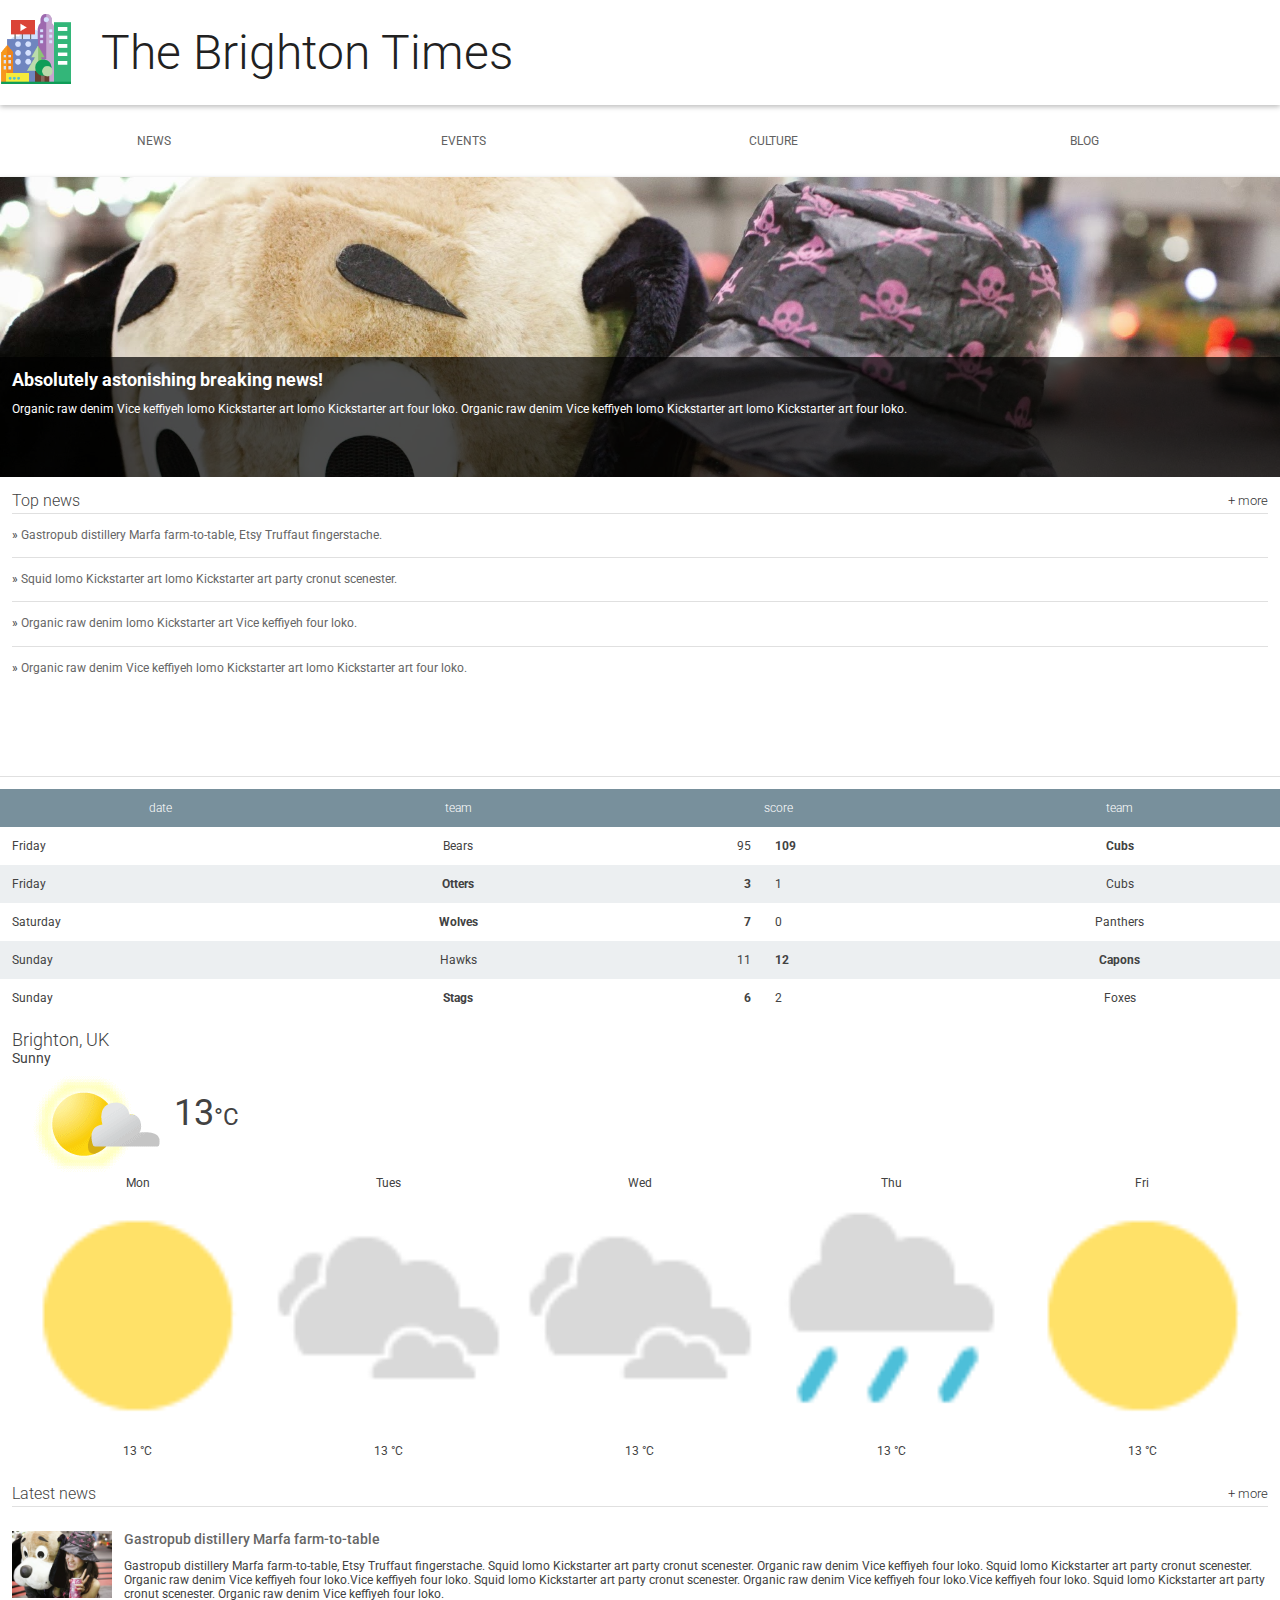
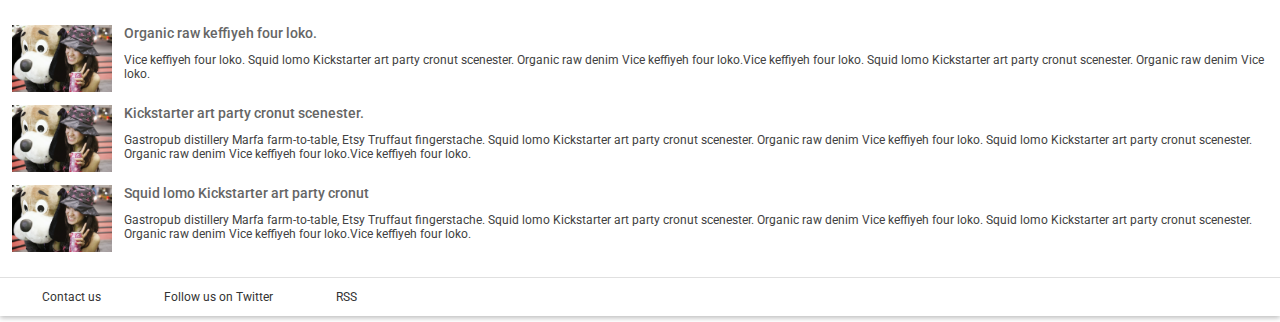
<file: RWDF-L2-Start/Start/index.html>
<!doctype html>
<html lang="en">
  <head>
    <meta charset="utf-8">
    <meta http-equiv="X-UA-Compatible" content="IE=edge">
    <meta name="viewport" content="width=device-width, initial-scale=1.0">
    <title>Brighton Times</title>
    <link href="https://fonts.googleapis.com/css?family=Roboto:300,400,500" rel="stylesheet" type="text/css">
    <link rel="stylesheet" type="text/css" href="main.css">
  </head>
  <body>

    <header class="header">
      <div class="header__inner">
        <img class="header__logo" src="images/city.png" alt="iconic view of a cityscape">
        <h1 class="header__title">
          The Brighton Times
        </h1>
      </div>
    </header>

    <nav id="drawer" class="nav">
      <ul class="nav__list">
        <li class="nav__item"><a href="#">News</a></li>
        <li class="nav__item"><a href="#">Events</a></li>
        <li class="nav__item"><a href="#">Culture</a></li>
        <li class="nav__item"><a href="#">Blog</a></li>
      </ul>
    </nav>

    <main>
      <section class="content">
        <section class="hero">
          <article class="description">
            <h2>Absolutely astonishing breaking news!</h2>
            <p>Organic raw denim Vice keffiyeh lomo Kickstarter art lomo Kickstarter art four loko. Organic raw denim Vice keffiyeh lomo Kickstarter art lomo Kickstarter art four loko.</p>
          </article>
        </section>

        <section class="news top-news">
          <h2 class="news__title">Top news <a href="#" class="news__more">+ more</a></h2>
          <ul>
            <li class="top-news__item">
              <a href="#">Gastropub distillery Marfa farm-to-table, Etsy Truffaut fingerstache.</a>
            </li>
            <li class="top-news__item">
              <a href="#">Squid lomo Kickstarter art lomo Kickstarter art party cronut scenester.</a>
            </li>
            <li class="top-news__item">
              <a href="#">Organic raw denim lomo Kickstarter art Vice keffiyeh four loko.</a>
            </li>
            <li class="top-news__item">
              <a href="#">Organic raw denim Vice keffiyeh lomo Kickstarter art lomo Kickstarter art four loko.</a>
            </li>
          </ul>
        </section>

        <section class="scores">
          <table class="scores__table">
            <thead>
              <tr>
                <th>date</th>
                <th>team</th>
                <th colspan="2">score</th>
                <th>team</th>
              </tr>
            </thead>
            <tbody>
              <tr>
                <td>Friday</td>
                <td>Bears</td>
                <td>95</td>
                <td class="winner">109</td>
                <td class="winner">Cubs</td>
              </tr>
              <tr>
                <td>Friday</td>
                <td class="winner">Otters</td>
                <td class="winner">3</td>
                <td>1</td>
                <td>Cubs</td>
              </tr>
              <tr>
                <td>Saturday</td>
                <td class="winner">Wolves</td>
                <td class="winner">7</td>
                <td>0</td>
                <td>Panthers</td>
              </tr>
              <tr>
                <td>Sunday</td>
                <td>Hawks</td>
                <td>11</td>
                <td class="winner">12</td>
                <td class="winner">Capons</td>
              </tr>
              <tr>
                <td>Sunday</td>
                <td class="winner">Stags</td>
                <td class="winner">6</td>
                <td>2</td>
                <td>Foxes</td>
              </tr>
              
            </tbody>
          </table>
        </section>

        <section class="weather">
          <span class="weather__location">Brighton, UK</span>
          <span class="weather__desc">Sunny</span>
          <span class="weather__today">
          <img class="weather__today__image" src="images/weather.png" alt="icon of a partially sunny day"><span class="weather__today__temp">13</span><span class="weather__today__deg">&deg;C</span>
          </span>
          <ul class="weather__next">
            <li class="weather__next__item">
              <span>Mon</span>
              <img class="weather__next__image" src="images/sunny.png" alt="icon of a sunny day">
              <span>13 &deg;C</span>
            </li><li class="weather__next__item">
              <span>Tues</span>
              <img class="weather__next__image" src="images/cloudy.png" alt="icon of a cloudy day">
              <span>13 &deg;C</span>
            </li><li class="weather__next__item">
              <span>Wed</span>
              <img class="weather__next__image" src="images/cloudy.png" alt="icon of a cloudy day">
              <span>13 &deg;C</span>
            </li><li class="weather__next__item">
              <span>Thu</span>
              <img class="weather__next__image" src="images/rain.png" alt="icon of a rainy day">
              <span>13 &deg;C</span>
            </li><li class="weather__next__item">
              <span>Fri</span>
              <img class="weather__next__image" src="images/sunny.png" alt="icon of a sunny day">
              <span>13 &deg;C</span>
            </li>
          </ul>
        </section>

        <section class="news recent-news">
          <h2 class="news__title">Latest news <a href="#" class="news__more">+ more</a></h2>
          <ul>
            <li class="snippet">
              <img class="snippet__thumbnail" src="images/dog.jpg" alt="picture of a girl with a large, stuffed dog toy">
              <h3 class="snippet__title"><a href="#">Gastropub distillery Marfa farm-to-table</a></h3>
              <p>Gastropub distillery Marfa farm-to-table, Etsy Truffaut fingerstache.
              Squid lomo Kickstarter art party cronut scenester. Organic raw denim Vice keffiyeh four loko. Squid lomo Kickstarter art party cronut scenester. Organic raw denim Vice keffiyeh four loko.Vice keffiyeh four loko. Squid lomo Kickstarter art party cronut scenester. Organic raw denim Vice keffiyeh four loko.Vice keffiyeh four loko. Squid lomo Kickstarter art party cronut scenester. Organic raw denim Vice keffiyeh four loko.
              </p>
            </li>
            <li class="snippet">
              <img class="snippet__thumbnail" src="images/dog.jpg" alt="picture of a girl with a large, stuffed dog toy">
              <h3 class="snippet__title"><a href="#">Organic raw keffiyeh four loko.</a></h3>
              <p>Vice keffiyeh four loko. Squid lomo Kickstarter art party cronut scenester. Organic raw denim Vice keffiyeh four loko.Vice keffiyeh four loko. Squid lomo Kickstarter art party cronut scenester. Organic raw denim Vice loko.
              </p>
            </li>
            <li class="snippet">
              <img class="snippet__thumbnail" src="images/dog.jpg" alt="picture of a girl with a large, stuffed dog toy">
              <h3 class="snippet__title"><a href="#">Kickstarter art party cronut scenester.</a></h3>
              <p>Gastropub distillery Marfa farm-to-table, Etsy Truffaut fingerstache.
              Squid lomo Kickstarter art party cronut scenester. Organic raw denim Vice keffiyeh four loko. Squid lomo Kickstarter art party cronut scenester. Organic raw denim Vice keffiyeh four loko.Vice keffiyeh four loko.
              </p>
            </li>
            <li class="snippet">
              <img class="snippet__thumbnail" src="images/dog.jpg" alt="picture of a girl with a large, stuffed dog toy">
              <h3 class="snippet__title"><a href="#">Squid lomo Kickstarter art party cronut </a></h3>
              <p>Gastropub distillery Marfa farm-to-table, Etsy Truffaut fingerstache.
              Squid lomo Kickstarter art party cronut scenester. Organic raw denim Vice keffiyeh four loko. Squid lomo Kickstarter art party cronut scenester. Organic raw denim Vice keffiyeh four loko.Vice keffiyeh four loko.
              </p>
            </li>
          </ul>
        </section>
      </section>
      <footer>
        <ul>
          <li><a href="#">Contact us</a></li>
          <li><a href="#">Follow us on Twitter</a></li>
          <li><a href="#">RSS</a></li>
        </ul>
      </footer>
    </main>
  </body>
</html>
</file>
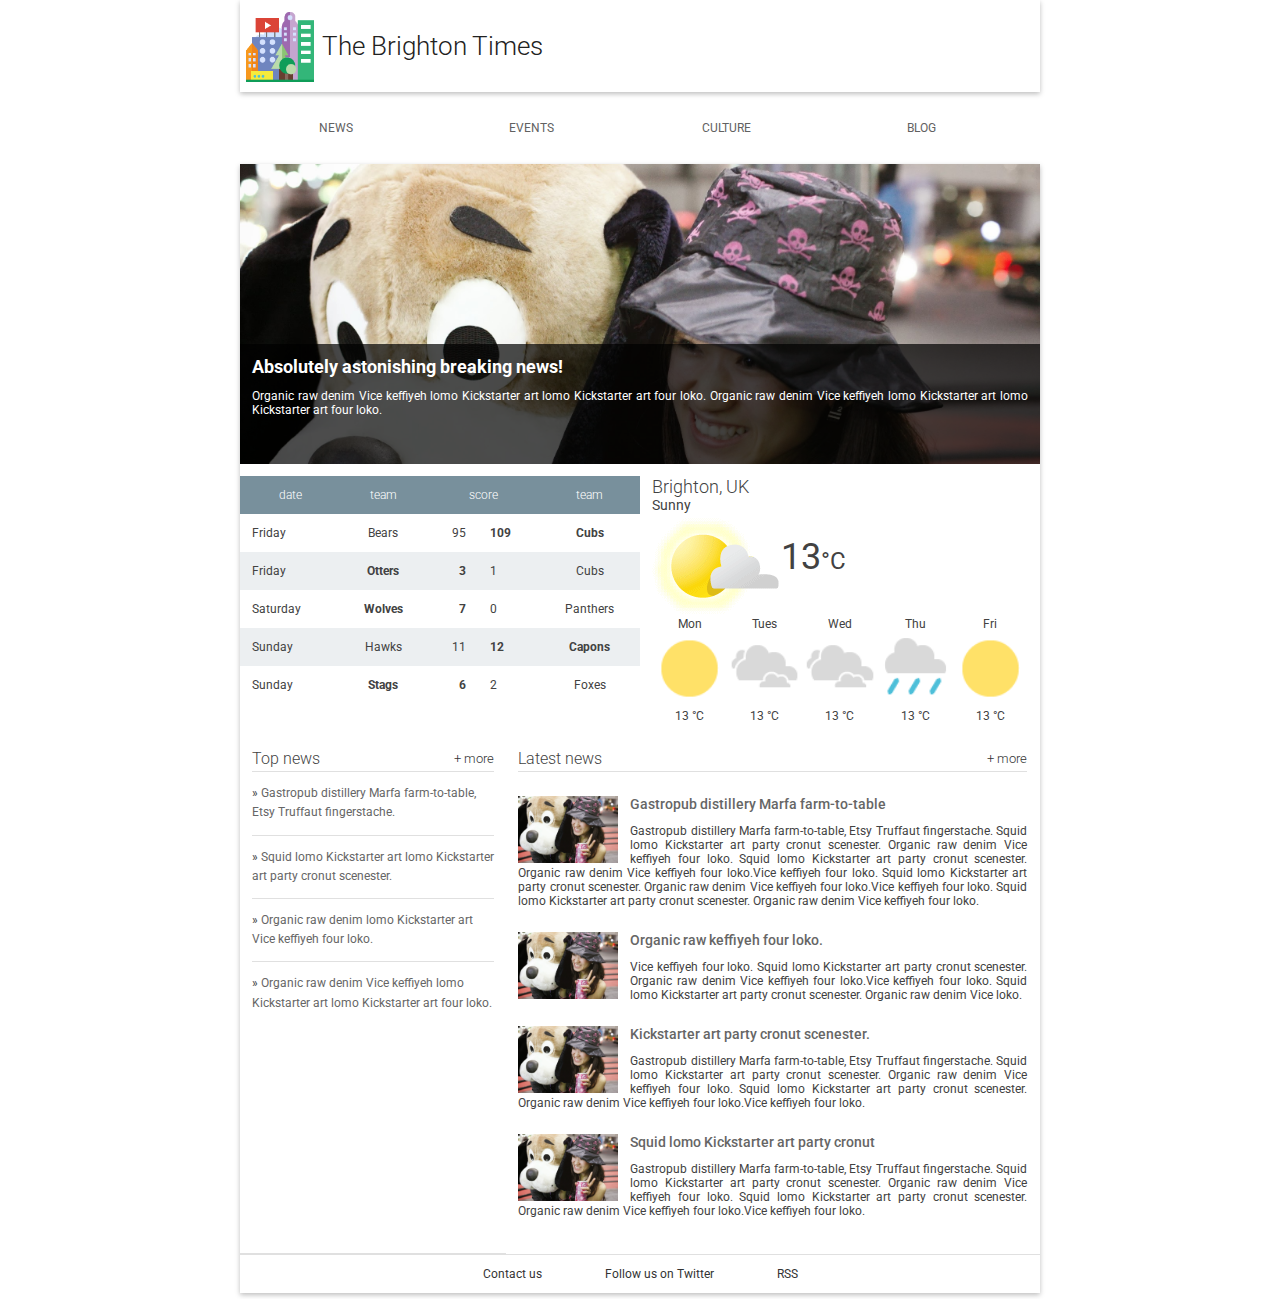
<file: RWDF-L4-Start/Start/index.html>
<!doctype html>
<html lang="en">
  <head>
    <meta charset="utf-8">
    <meta name="viewport" content="width=device-width,initial-scale=1">
    <meta http-equiv="X-UA-Compatible" content="IE=edge">
    <title>Brighton Times</title>
    <link href="https://fonts.googleapis.com/css?family=Roboto:300,400,500" rel="stylesheet" type="text/css">
    <link rel="stylesheet" type="text/css" href="main.css">
    <link rel="stylesheet" href="https://cdnjs.cloudflare.com/ajax/libs/font-awesome/4.7.0/css/font-awesome.min.css">
  </head>
  <body>

    <header class="header">
      <div class="header__inner">
        <img class="header__logo" src="images/city.png" alt="iconic view of a cityscape">
        <h1 class="header__title">
          The Brighton Times
        </h1>
        <div id="sandwichmenu"><i class="fa fa-bars"></i></div>
      </div>
    </header>

    <nav id="drawer" class="nav">
      <ul class="nav__list">
        <li class="nav__item"><a href="#">News</a></li>
        <li class="nav__item"><a href="#">Events</a></li>
        <li class="nav__item"><a href="#">Culture</a></li>
        <li class="nav__item"><a href="#">Blog</a></li>
      </ul>
    </nav>

    <main id="main">
      <section class="content">
        <section class="hero">
          <article class="description">
            <h2>Absolutely astonishing breaking news!</h2>
            <p>Organic raw denim Vice keffiyeh lomo Kickstarter art lomo Kickstarter art four loko. Organic raw denim Vice keffiyeh lomo Kickstarter art lomo Kickstarter art four loko.</p>
          </article>
        </section>

        <section class="news top-news">
          <h2 class="news__title">Top news <a href="#" class="news__more">+ more</a></h2>
          <ul>
            <li class="top-news__item">
              <a href="#">Gastropub distillery Marfa farm-to-table, Etsy Truffaut fingerstache.</a>
            </li>
            <li class="top-news__item">
              <a href="#">Squid lomo Kickstarter art lomo Kickstarter art party cronut scenester.</a>
            </li>
            <li class="top-news__item">
              <a href="#">Organic raw denim lomo Kickstarter art Vice keffiyeh four loko.</a>
            </li>
            <li class="top-news__item">
              <a href="#">Organic raw denim Vice keffiyeh lomo Kickstarter art lomo Kickstarter art four loko.</a>
            </li>
          </ul>
        </section>

        <section class="scores">
          <table class="scores__table">
            <thead>
              <tr>
                <th>date</th>
                <th>team</th>
                <th colspan="2">score</th>
                <th>team</th>
              </tr>
            </thead>
            <tbody>
              <tr>
                <td>Friday</td>
                <td>Bears</td>
                <td>95</td>
                <td class="winner">109</td>
                <td class="winner">Cubs</td>
              </tr>
              <tr>
                <td>Friday</td>
                <td class="winner">Otters</td>
                <td class="winner">3</td>
                <td>1</td>
                <td>Cubs</td>
              </tr>
              <tr>
                <td>Saturday</td>
                <td class="winner">Wolves</td>
                <td class="winner">7</td>
                <td>0</td>
                <td>Panthers</td>
              </tr>
              <tr>
                <td>Sunday</td>
                <td>Hawks</td>
                <td>11</td>
                <td class="winner">12</td>
                <td class="winner">Capons</td>
              </tr>
              <tr>
                <td>Sunday</td>
                <td class="winner">Stags</td>
                <td class="winner">6</td>
                <td>2</td>
                <td>Foxes</td>
              </tr>
              
            </tbody>
          </table>
        </section>

        <section class="weather">
          <span class="weather__location">Brighton, UK</span>
          <span class="weather__desc">Sunny</span>
          <span class="weather__today">
          <img class="weather__today__image" src="images/weather.png" alt="icon of a partially sunny day"><span class="weather__today__temp">13</span><span class="weather__today__deg">&deg;C</span>
          </span>
          <ul class="weather__next">
            <li class="weather__next__item">
              <span>Mon</span>
              <img class="weather__next__image" src="images/sunny.png" alt="icon of a sunny day">
              <span>13 &deg;C</span>
            </li><li class="weather__next__item">
              <span>Tues</span>
              <img class="weather__next__image" src="images/cloudy.png" alt="icon of a cloudy day">
              <span>13 &deg;C</span>
            </li><li class="weather__next__item">
              <span>Wed</span>
              <img class="weather__next__image" src="images/cloudy.png" alt="icon of a cloudy day">
              <span>13 &deg;C</span>
            </li><li class="weather__next__item">
              <span>Thu</span>
              <img class="weather__next__image" src="images/rain.png" alt="icon of a rainy day">
              <span>13 &deg;C</span>
            </li><li class="weather__next__item">
              <span>Fri</span>
              <img class="weather__next__image" src="images/sunny.png" alt="icon of a sunny day">
              <span>13 &deg;C</span>
            </li>
          </ul>
        </section>

        <section class="news recent-news">
          <h2 class="news__title">Latest news <a href="#" class="news__more">+ more</a></h2>
          <ul>
            <li class="snippet">
              <img class="snippet__thumbnail" src="images/dog.jpg" alt="picture of a girl with a large, stuffed dog toy">
              <h3 class="snippet__title"><a href="#">Gastropub distillery Marfa farm-to-table</a></h3>
              <p>Gastropub distillery Marfa farm-to-table, Etsy Truffaut fingerstache.
              Squid lomo Kickstarter art party cronut scenester. Organic raw denim Vice keffiyeh four loko. Squid lomo Kickstarter art party cronut scenester. Organic raw denim Vice keffiyeh four loko.Vice keffiyeh four loko. Squid lomo Kickstarter art party cronut scenester. Organic raw denim Vice keffiyeh four loko.Vice keffiyeh four loko. Squid lomo Kickstarter art party cronut scenester. Organic raw denim Vice keffiyeh four loko.
              </p>
            </li>
            <li class="snippet">
              <img class="snippet__thumbnail" src="images/dog.jpg" alt="picture of a girl with a large, stuffed dog toy">
              <h3 class="snippet__title"><a href="#">Organic raw keffiyeh four loko.</a></h3>
              <p>Vice keffiyeh four loko. Squid lomo Kickstarter art party cronut scenester. Organic raw denim Vice keffiyeh four loko.Vice keffiyeh four loko. Squid lomo Kickstarter art party cronut scenester. Organic raw denim Vice loko.
              </p>
            </li>
            <li class="snippet">
              <img class="snippet__thumbnail" src="images/dog.jpg" alt="picture of a girl with a large, stuffed dog toy">
              <h3 class="snippet__title"><a href="#">Kickstarter art party cronut scenester.</a></h3>
              <p>Gastropub distillery Marfa farm-to-table, Etsy Truffaut fingerstache.
              Squid lomo Kickstarter art party cronut scenester. Organic raw denim Vice keffiyeh four loko. Squid lomo Kickstarter art party cronut scenester. Organic raw denim Vice keffiyeh four loko.Vice keffiyeh four loko.
              </p>
            </li>
            <li class="snippet">
              <img class="snippet__thumbnail" src="images/dog.jpg" alt="picture of a girl with a large, stuffed dog toy">
              <h3 class="snippet__title"><a href="#">Squid lomo Kickstarter art party cronut </a></h3>
              <p>Gastropub distillery Marfa farm-to-table, Etsy Truffaut fingerstache.
              Squid lomo Kickstarter art party cronut scenester. Organic raw denim Vice keffiyeh four loko. Squid lomo Kickstarter art party cronut scenester. Organic raw denim Vice keffiyeh four loko.Vice keffiyeh four loko.
              </p>
            </li>
          </ul>
        </section>
      </section>
      <footer>
        <ul>
          <li><a href="#">Contact us</a></li>
          <li><a href="#">Follow us on Twitter</a></li>
          <li><a href="#">RSS</a></li>
        </ul>
      </footer>
    </main>
    <script>
        /*
         * Open the drawer when the menu ison is clicked.
         */
        var menu = document.querySelector('#sandwichmenu');
        var main = document.querySelector('main');
        var drawer = document.querySelector('#drawer');
  
        menu.addEventListener('click', function(e) {
          drawer.classList.toggle('open');
          e.stopPropagation();
        });
        main.addEventListener('click', function() {
          drawer.classList.remove('open');
        });
  
      </script>
  </body>
</html>
</file>
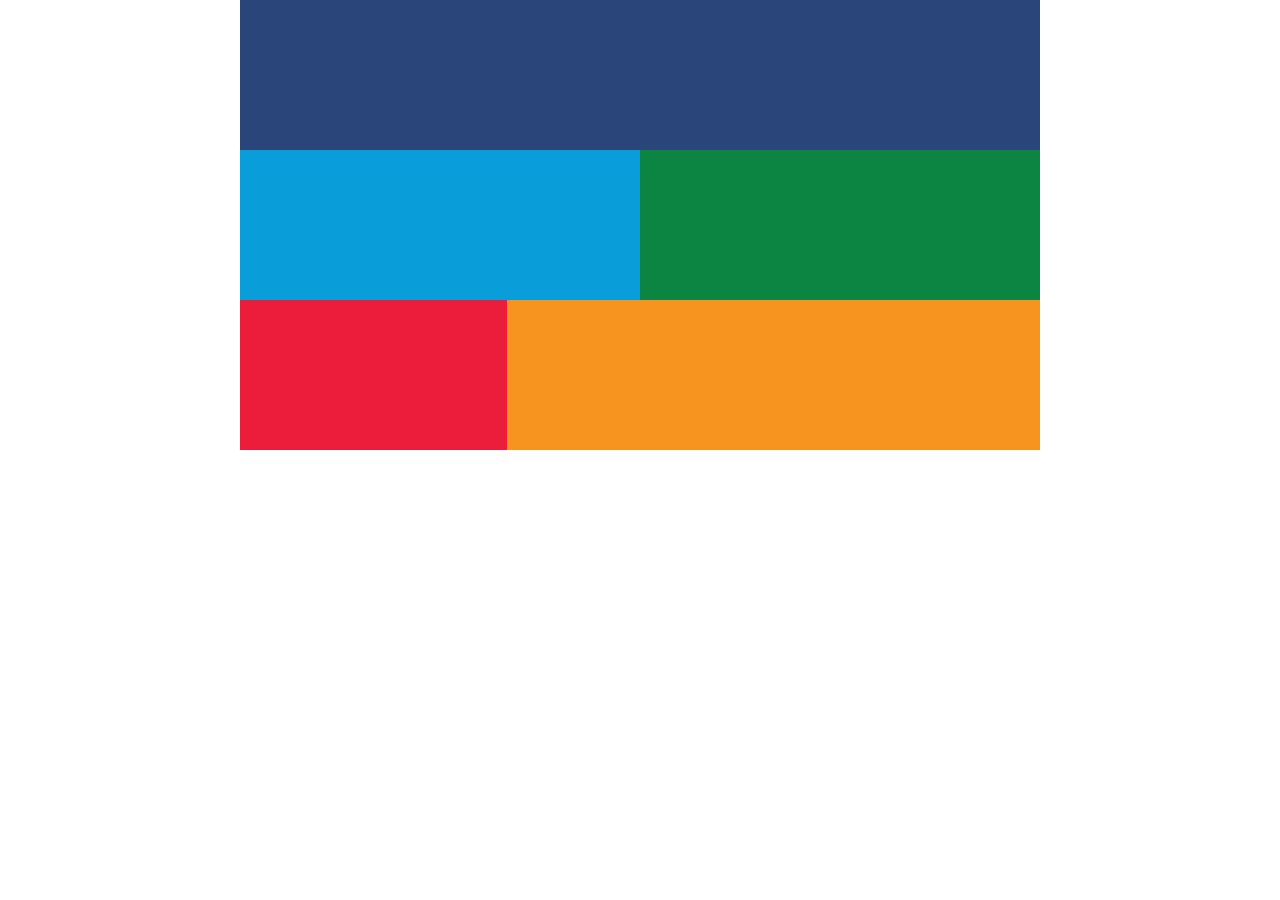
<file: pattern-mostly-fluid-quiz-blankcss/pattern-mostly-fluid-quiz-blankcss.html>
<!DOCTYPE html>
<html lang="en">
  <head>
    <title>Mostly Fluid - Quiz</title>
    <meta charset="utf-8">
    <meta name="viewport" content="width=device-width, initial-scale=1.0">
    <style type="text/css">
      /*
      These are the default styles. No need to change these.
      */
      @import url(https://fonts.googleapis.com/css?family=Roboto);
      html, body {
        margin: 0;
        padding: 0;
      }

      body {
        font-family: 'Roboto', sans-serif;
      }

      .title {
        font-size: 2.5em;
        text-align: center;
      }

      .box {
        min-height: 150px;
      }

      .dark_blue {
        background-color: #2A457A;
        color: #efefef;
      }

      .light_blue {
        background-color: #099DD9;
      }

      .green {
        background-color: #0C8542;
      }

      .lime {
        background-color: rgb(179, 210, 52);
      }

      .seafoam {
        background-color: rgb(77, 190, 161);
      }

      .red {
        background-color: #EC1D3B;
      }

      .orange {
        background-color: #F79420;
      }
    </style>
    <style type="text/css">
      /*
      These are the responsive styles. Throw some breakpoints in here!
      */
      .container {
        display: flex;
        flex-wrap: wrap;
      }

      .box {
        width: 100%;
      }

      @media screen and (min-width: 450px) {
        .light_blue, .green {
          width: 50%;
        }
      }

      @media screen and (min-width: 550px) {
        .red, .orange {
          width: 33.333%;
        }
        .orange {
          width: 66.666%;
        }
      }

      @media screen and (min-width: 800px) {
        .container {
          width: 800px;
          margin-left: auto;
          margin-right: auto;
        }
        .

      }



    </style>
  </head>
  <body>
    <div class="container">
      <div class="box dark_blue"></div>
      <div class="box light_blue"></div>
      <div class="box green"></div>
      <div class="box red"></div>
      <div class="box orange"></div>
    </div>
  </body>
</html>
</file>
<file: RWDF-L2-Start/Start/main.css>
body, html {
  margin: 0;
  padding: 0;
  min-width: 300px;
  width: 100%;
  height: 100%;

}

body {
  font-family: Roboto;
  font-size: 12px;
  color: #424242;
}

h1, h2, h3, h4, h5 {
  margin: 0; 
}

header, nav, footer, section, article, div {
  box-sizing: border-box;
}

ul {
  list-style: none;
  padding: 0;
  margin: 0;
}


/*
 *
 * Common
 * 
 */

.news__more {
  float: right;
  font-size: .8em;
  color: #333;
  text-decoration: none;
}


/*
 *
 * Header
 *
 */

.header {
  box-shadow: 0 2px 5px rgba(0, 0, 0, 0.26);
  min-height: 56px;
  transition: min-height 0.3s;
}

.header__inner {
  width: 100%;
  margin-left: auto;
  margin-right: auto;
}

.header__logo {
  height: 72px;
  margin-right: 1em;
  vertical-align: top;
  margin-top: 12px;
}

.header__title {
  font-weight: 300;
  font-size: 4em;
  margin: 0.5em 0.25em;
  display: inline-block;
  color: #212121;
}


/*
 *
 * Top Level Navigation
 *
 */

.nav {
  width: 100%;
  margin-left: auto;
  margin-right: auto;
}

.nav__list {
  width: 100%;
  padding: 0;
  margin: 0;
}

.nav__item {
  box-sizing: border-box;
  display: inline-block;
  width: 24%;
  text-align: center;
  line-height: 24px;
  padding: 24px;
  text-transform: uppercase;
}

.nav a {
  text-decoration: none;
  color: #616161;
  padding: 1.5em;
}

.nav a:hover {
  text-decoration: underline;
  color: #212121;
}


/*
 *
 * Main
 *
 */

main {
  box-shadow: 0 2px 5px rgba(0, 0, 0, 0.26);
  width: 100%;
  margin-left: auto;
  margin-right: auto;
}

/*
 *
 * Content
 *
 */


/*
 *
 * Hero
 *
 */

.hero {
  float: left;
  width: 100%;
  position: relative;
  background-image: url("./images/dog.jpg");
  background-size: cover;
  height: 300px;
}

.hero article {
  box-sizing: border-box;
  background-color: #000;
  background-color: rgba(0, 0, 0, 0.7);
  position: absolute;
  bottom: 0;
  height: 40%;
  width: 100%;
  color: #fff;
  padding: 1em;
}


/*
 *
 * Top News
 *
 */

.top-news {
  float: right;
  width: 100%;
  height: 300px;
  border-bottom: 1px solid #E0E0E0;
  padding: 1em;
}

.news__title {
  font-weight: 300;
  border-bottom: 1px solid #E0E0E0;
  line-height: 24px;
  font-size: 16px;
}

.top-news__item {
  border-bottom: 1px solid #E0E0E0;
  padding: 1em 0;
  line-height: 19.2px;
}

.top-news__item:before {
  content: "» ";
}

.top-news__item:last-child {
  border-bottom: none;
}

.top-news__item a {
  text-decoration: none;
  color: #666;
  padding: 1.5em inherit;
}

.top-news__item a:hover,
.top-news__item a:active {
  text-decoration: underline;
}


/*
 *
 * Sport Scores
 *
 */

.scores {
  width: 100%;
  float: left;
  padding-top: 1em;
}

.scores__table {
  width: 100%;
  border-collapse: collapse;
}

.scores__table th,
.scores__table td {
  padding: 1em; 
}

.scores__table th {
  color: #fff;
  font-weight: 300;
  background-color: #78909C;
}

.scores__table tr:nth-child(odd) td {
  background-color: #fff;
}

.scores__table tr:nth-child(even) td {
  background-color: #eceff1;
}

.scores__table td.winner {
  font-weight: bold;
}

.scores__table td:nth-child(3) {
  text-align: right;
}

.scores__table td:nth-child(2),
.scores__table td:nth-child(5) {
  text-align: center;
}

/*
 *
 * Weather
 *
 */

.weather {
  float: right;
  width: 100%;
  padding: 1em;
}

.weather__location {
  display: block;
  font-weight: 300;
  font-size: 1.5em;
}

.weather__desc {
  display: block;
  font-size: 1.2em;
}

.weather__today {
  width: 60%;
  vertical-align: middle;
}

.weather__today__image {
  vertical-align: middle
}

.weather__today__temp {
  font-size: 3em;
}

.weather__today__deg {
  font-size: 2em;
  display: inline;
}

.weather__next__item {
  display: inline-block;
  width: 20%;
  text-align: center;
}

.weather__next__item span {
  display: block;
}

.weather__next__image {
  width: 100%;
}


/*
 *
 * Weather
 *
 */

.recent-news {
  clear: both;
  padding: 1em;
}

.snippet {
  clear: both;
  margin: 24px 0;
}

.snippet__thumbnail {
  width: 100px;
  float: left;
  margin-right: 1em;
}

.snippet__title {
  font-weight: 500;
}

.snippet__title a {
  text-decoration: none;
  color: #666;
  padding: 1.5em inherit;
}

.snippet__title a:hover,
.snippet__title a:active {
  text-decoration: underline;
}


/*
 *
 * Footer
 *
 */

footer {
  border-top: 1px solid #E0E0E0;
  padding: 1em;
  width: 100%;
}

footer li {
  display: inline-block;
  margin: 0 1em;
}

footer a {
  text-decoration: none;
  color: #333;
  padding: 1.5em;
}
</file>
<file: RWDF-L4-Start/Start/main.css>
body, html {
  margin: 0px;
  padding: 0em;
  min-width: 320px;
  width: 100%;
  height: 100%;
}

body {
  font-family: Roboto;
  font-size: 12px;
  color: #424242;
}

h1, h2, h3, h4, h5 {
  margin: 0; 
}

header, nav, footer, section, article, div {
  box-sizing: border-box;
}

ul {
  list-style: none;
  padding: 0;
  margin: 0;
}

p {
  text-align: justify;
}


/*
 *
 * Common
 * 
 */

.news__more {
  float: right;
  font-size: .8em;
  color: #333;
  text-decoration: none;
}


/*
 *
 * Header
 *
 */
@media screen and (max-width: 320px){
  #sandwichmenu{
    font-size: 30px;
    text-align: center;
    width: 48px;
    height: 48px;
  }

  .header {
    box-shadow: 0 2px 5px rgba(0, 0, 0, 0.26);
    min-height: auto;
    transition: min-height 0.3s;
    flex-direction: row;
  }

  .header__inner {
    width: 100%;
    margin-left: auto;
    margin-right: auto;
    align-items: center;
    display: flex;
    align-items: center;
  }

  .header__logo {
    width: 25%;
    max-width: 72px;
    height: 72px;
    margin: 10px 5px;
    vertical-align: middle;
    
  }

  .header__title {
    width: 75%;
    font-weight: 300;
    font-size: 26px;
    vertical-align: text-bottom;
    /* padding: 3px; */
    display: inline;
    color: #212121;
    
  }
}

@media screen and (min-width: 321px){
  #sandwichmenu{
    display: none;
  }
  .header {
    box-shadow: 0 2px 5px rgba(0, 0, 0, 0.26);
    min-height: auto;
    transition: min-height 0.3s;
    flex-direction: row;
  }

  .header__inner {
    width: 100%;
    margin-left: auto;
    margin-right: auto;
    align-items: center;
    display: flex;
    align-items: center;
  }

  .header__logo {
    width: 25%;
    max-width: 72px;
    height: 72px;
    margin: 10px 5px;
    vertical-align: middle;
    
  }

  .header__title {
    width: 75%;
    font-weight: 300;
    font-size: 26px;
    vertical-align: text-bottom;
    /* padding: 3px; */
    display: inline;
    color: #212121;
    
  }
}


/*
 *
 * Top Level Navigation
 *
 */

.nav {
  width: 100%;
  margin-left: auto;
  margin-right: auto;
}

.nav__list {
  width: 100%;
  padding: 0;
  margin: 0;
}

.nav__item {
  box-sizing: border-box;
  display: inline-block;
  width: 24%;
  text-align: center;
  line-height: 24px;
  padding: 24px;
  text-transform: uppercase;
}

.nav a {
  text-decoration: none;
  color: #616161;
  padding: 1.5em;
}

.nav a:hover {
  text-decoration: underline;
  color: #212121;
}
@media screen and (max-width: 320px){
  .nav {
    z-index: 10;
    background-color: #fff;
    width: 100%;
    position: absolute;
    -webkit-transform: translate(-320px, 0);
    transform: translate(-320px, 0);
    transition: transform 0.5s ease;
  }
  
  .nav.open {
    -webkit-transform: translate(0, 0);
    transform: translate(0, 0);
  }
  .nav__item {
    display: list-item;
  }
}
/*
 *
 * Main
 *
 */

main {
  box-shadow: 0 2px 5px rgba(0, 0, 0, 0.26);
  width: 100%;
  margin-left: auto;
  margin-right: auto;
}

/*
 *
 * Content
 *
 */

 @media screen and (min-width: 320px){
  .content{
    display: flex;
    flex-wrap: wrap;
    width: 100%;
  }
  .hero{
    width: 100%;
    order: -1;
   }

  .top-news{
    width: 33.3%;
    order: 2;
    height: 400px;
  }

  .recent-news{
   width: 66.6%;
   order: 3;
 }

  .scores{
    width: 100%;
    order: 1;
   }

  .weather{
   width: 320px;
   margin: auto;
   order: 0;
  }
}

@media screen and (min-width: 560px){
   .content{
     display: flex;
     flex-wrap: wrap;
     width: 100%;
   }
   .hero{
     width: 100%;
     order: -1;
    }

   .top-news{
     width: 33.3%;
     order: 2;
   }

   .recent-news{
    width: 66.6%;
    order: 3;
  }

   .scores{
     width: 50%;
     order: 0;
    }

   .weather{
    width: 50%;
    order: 1;
   }
}

@media screen and (min-width: 850px){
  html{
    display: flex;
    flex-wrap: wrap;
    width: 800px;
    margin: auto;
  }

  /* .hero{
    width: 100%;
    order: -1;
   }

  .top-news{
    width: 33.3%;
    order: 2;
  }

  .recent-news{
   width: 66.6%;
   order: 3;
 }

  .scores{
    width: 50%;
    order: 0;
   }

  .weather{
   width: 50%;
   order: 1;
  } */
}






/*
 *
 * Hero
 *
 */

.hero {
  width: 100%;
  position: relative;
  background-image: url("./images/dog.jpg");
  background-size: cover;
  height: 300px;
}

.hero article {
  box-sizing: border-box;
  background-color: #000;
  background-color: rgba(0, 0, 0, 0.7);
  position: absolute;
  bottom: 0;
  height: 40%;
  width: 100%;
  color: #fff;
  padding: 1em;
}


/*
 *
 * Top News
 *
 */

.top-news {
  height: auto;
  border-bottom: 1px solid #E0E0E0;
  padding: 1em;
}

.news__title {
  font-weight: 300;
  border-bottom: 1px solid #E0E0E0;
  line-height: 24px;
  font-size: 16px;
}

.top-news__item {
  border-bottom: 1px solid #E0E0E0;
  padding: 1em 0;
  line-height: 19.2px;
}

.top-news__item:before {
  content: "» ";
}

.top-news__item:last-child {
  border-bottom: none;
}

.top-news__item a {
  text-decoration: none;
  color: #666;
  padding: 1.5em inherit;
}

.top-news__item a:hover,
.top-news__item a:active {
  text-decoration: underline;
}


/*
 *
 * Sport Scores
 *
 */

.scores {
  padding-top: 1em;
}

.scores__table {
  width: 100%;
  border-collapse: collapse;
}

.scores__table th,
.scores__table td {
  padding: 1em; 
}

.scores__table th {
  color: #fff;
  font-weight: 300;
  background-color: #78909C;
}

.scores__table tr:nth-child(odd) td {
  background-color: #fff;
}

.scores__table tr:nth-child(even) td {
  background-color: #eceff1;
}

.scores__table td.winner {
  font-weight: bold;
}

.scores__table td:nth-child(3) {
  text-align: right;
}

.scores__table td:nth-child(2),
.scores__table td:nth-child(5) {
  text-align: center;
}

/*
 *
 * Weather
 *
 */

.weather {
  padding: 1em;
}

.weather__location {
  display: block;
  font-weight: 300;
  font-size: 1.5em;
}

.weather__desc {
  display: block;
  font-size: 1.2em;
}

.weather__today {
  width: 60%;
  vertical-align: middle;
}

.weather__today__image {
  vertical-align: middle
}

.weather__today__temp {
  font-size: 3em;
}

.weather__today__deg {
  font-size: 2em;
  display: inline;
}

.weather__next__item {
  display: inline-block;
  width: 20%;
  text-align: center;
}

.weather__next__item span {
  display: block;
}

.weather__next__image {
  width: 100%;
}


/*
 *
 * Recent News
 *
 */

.recent-news {
  clear: both;
  padding: 1em;
}

.snippet {
  clear: both;
  margin: 24px 0;
}

.snippet__thumbnail {
  width: 100px;
  float: left;
  margin-right: 1em;
}

.snippet__title {
  font-weight: 500;
}

.snippet__title a {
  text-decoration: none;
  color: #666;
  padding: 1.5em inherit;
}

.snippet__title a:hover,
.snippet__title a:active {
  text-decoration: underline;
}


/*
 *
 * Footer
 *
 */

footer {
  border-top: 1px solid #E0E0E0;
  padding: 1em;
  width: 100%;
  text-align: center;
}

footer li {
  display: inline-block;
  margin: 0 1em;
}

footer a {
  text-decoration: none;
  color: #333;
  padding: 1.5em;
}
</file>
